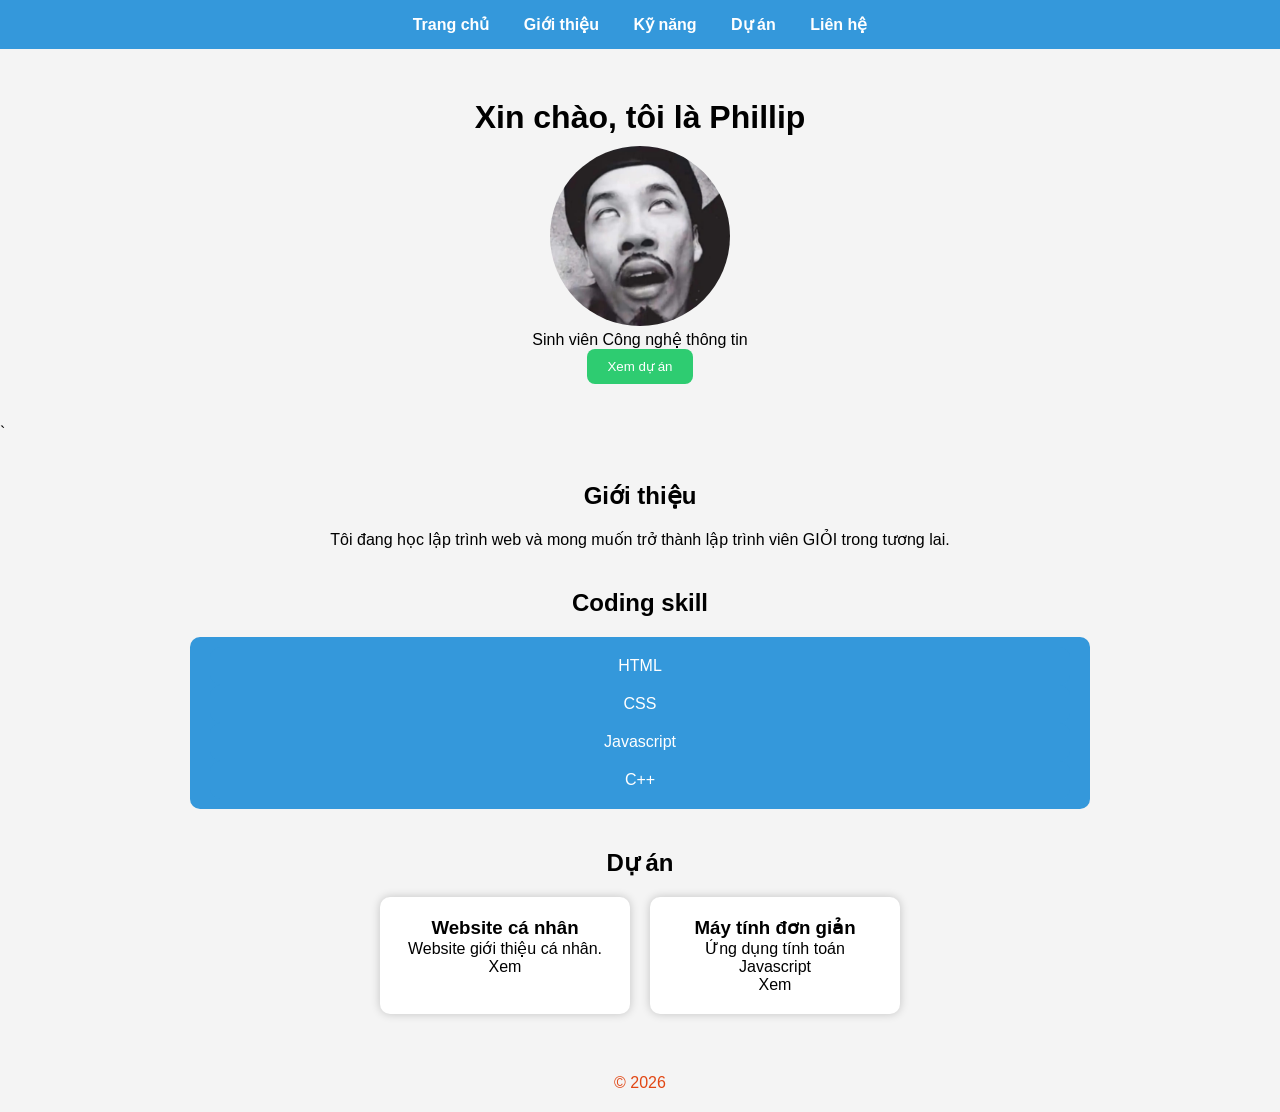
<file: index.html>
<!DOCTYPE html>
<html lang="vi">
<head>
    <meta charset="UTF-8">
    <meta name="viewport" content="width=device-width, initial-scale=1.0">
    <title>Portfolio của Phillip</title>
    <link rel="stylesheet" href="style.css">
</head>
<body>

    <!---Menu-->
    <nav>
        <a href="#">Trang chủ</a>
        <a href="#">Giới thiệu</a>
        <a href="#">Kỹ năng</a>
        <a href="#">Dự án</a>
        <a href="#">Liên hệ</a>
    </nav>

    <!--Banner-->
    <header>
        <h1>Xin chào, tôi là Phillip</h1>
        <img src="image.jpg" alt="Ảnh đại diện">
        <p>Sinh viên Công nghệ thông tin</p>
        <button>Xem dự án</button>
    </header>

    <!--Giới thiệu-->`
    <section>
        <h2>Giới thiệu</h2>

        <p>
            Tôi đang học lập trình web và mong muốn trở thành
            lập trình viên GIỎI trong tương lai.
        </p>
    </section>

    <!--Kỹ năng-->
    <section>
        <h2>Coding skill</h2>
            <div class="skill">
                <div class="skill">HTML</div>
                <div class="skill">CSS</div>
                <div class="skill">Javascript</div>
                <div class="skill">C++</div>
            </div>
    </section>

    <!--Dự án-->
    <section>
        <h2>Dự án</h2>
        <div class="project">

            <div class="card">
                <h3>Website cá nhân</h3>
                <p>Website giới thiệu cá nhân.</p>
                <bottum>Xem</bottum>
            </div>
            <div class="card"> 
                <h3>Máy tính đơn giản</h3>
                <p>Ứng dụng tính toán Javascript</p>
                <buttom>Xem</buttom>
            </div>
        </div>
    </section>

   <!--Footer-->
   <footer>
     © 2026 
   </footer>
 
</body>
</html>
</file>
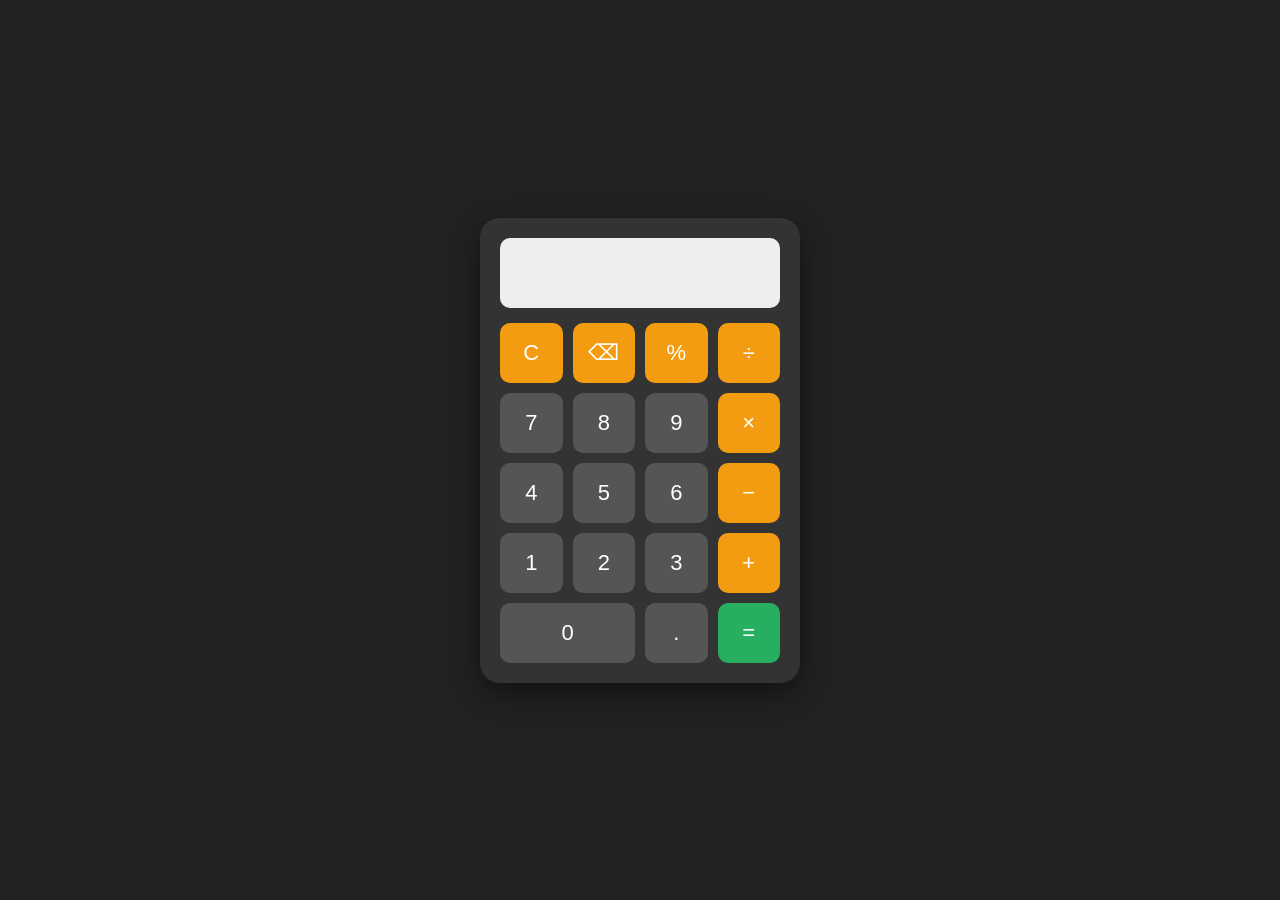
<file: calculator/index.html>
<!DOCTYPE html>
<html lang="vi">

<head>
    <meta charset="UTF-8">
    <meta name="viewport" content="width=device-width, initial-scale=1.0">

    <title>Máy tính cầm tay</title>

    <link rel="stylesheet" href="style.css">
</head>

<body>

    <div class="calculator">

        <!-- Màn hình -->
        <input type="text" id="display" readonly>


        <!-- Các nút -->
        <div class="buttons">

            <!-- Hàng 1 -->
            <button onclick="clearDisplay()" class="operator">
                C
            </button>

            <button onclick="deleteLast()" class="operator">
                ⌫
            </button>

            <button onclick="append('%')" class="operator">
                %
            </button>

            <button onclick="append('/')" class="operator">
                ÷
            </button>


            <!-- Hàng 2 -->
            <button onclick="append('7')">
                7
            </button>

            <button onclick="append('8')">
                8
            </button>

            <button onclick="append('9')">
                9
            </button>

            <button onclick="append('*')" class="operator">
                ×
            </button>


            <!-- Hàng 3 -->
            <button onclick="append('4')">
                4
            </button>

            <button onclick="append('5')">
                5
            </button>

            <button onclick="append('6')">
                6
            </button>

            <button onclick="append('-')" class="operator">
                −
            </button>


            <!-- Hàng 4 -->
            <button onclick="append('1')">
                1
            </button>

            <button onclick="append('2')">
                2
            </button>

            <button onclick="append('3')">
                3
            </button>

            <button onclick="append('+')" class="operator">
                +
            </button>


            <!-- Hàng 5 -->
            <button onclick="append('0')" class="zero">
                0
            </button>

            <button onclick="append('.')">
                .
            </button>

            <button onclick="calculate()" class="equal">
                =
            </button>

        </div>

    </div>


    <script src="script.js"></script>

</body>

</html>
</file>
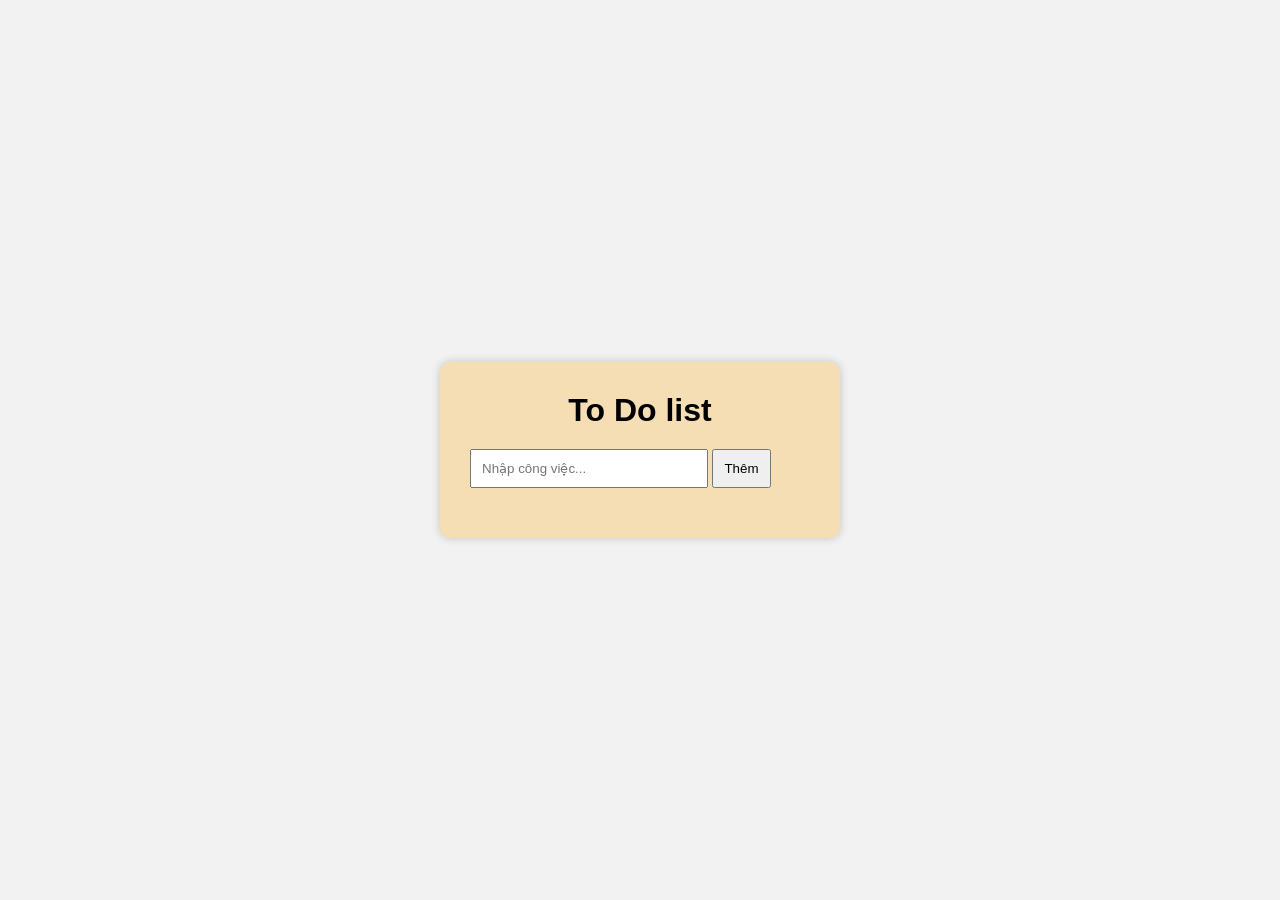
<file: Todolist/index.html>
<!DOCTYPE html>
<html lang="en">
<head>
    <meta charset="UTF-8">
    <meta name="viewport" content="width=device-width, initial-scale=1.0">
    <title>To Do list</title>

    <link rel="stylesheet" href="style.css">
</head>
<body>
    
    <div class="container">

        <h1>To Do list</h1>

        <!--Ô nhập-->
        <input
            type="text"
            id="taskInput"
            placeholder="Nhập công việc..."
            >

        <!--Nút Thêm-->
        <button onclick="addTask()">
            Thêm
        </button>

        <!--Danh sách-->
        <ul id="taskList">

        </ul>

    </div>
    <script src="script.js"></script>
</body>
</html>
</file>
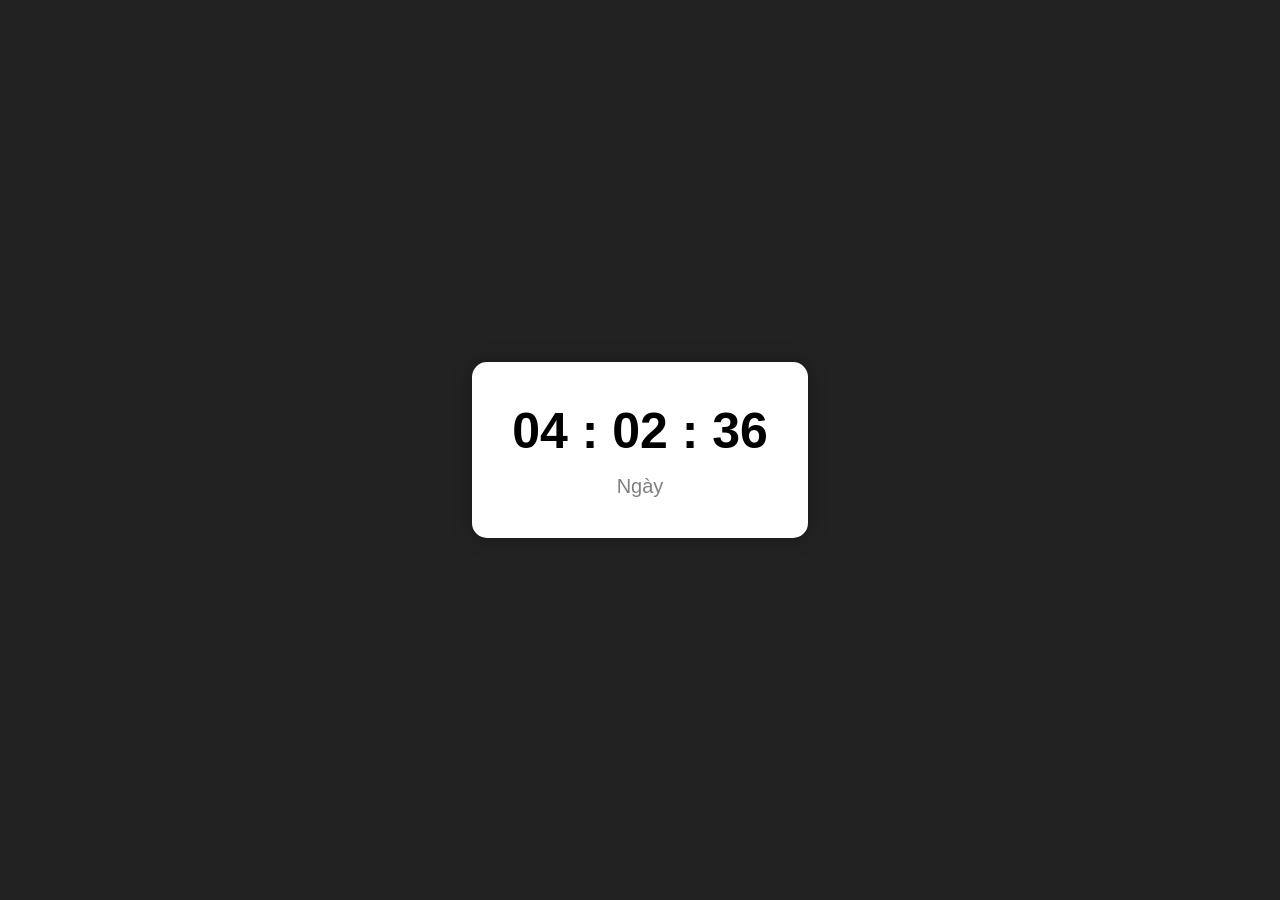
<file: Đồng hồ/index.html>
<!DOCTYPE html>
<html lang="vi">
<head>
    <meta charset="UTF-8">
    <meta name="viewport" content="width=device-width, initial-scale=1.0">

    <title>Đồng hồ điện tử</title>

    <link rel="stylesheet" href="style.css">
</head>

<body>

    <div class="clock">

        <h1 id="time">00 : 00 : 00</h1>

        <p id="date">Ngày</p>

    </div>

    <script src="script.js"></script>

</body>
</html>
</file>
<file: style.css>
*{
    margin:0;
    padding:0;
    box-sizing:border-box;
}

body{
    font-family:Arial, sans-serif;
    background:#f4f4f4;
}

/* Menu */

nav{
    background: #3498db;
    padding: 15px;
    text-align:center;
}

nav a{
    color:white;
    text-decoration:none;
    margin:15px;
    font-weight:bold;
}

nav a:hover{
    color:yellow;
}

/* Header */

header{
    text-align:center;
    padding:40px;
}

header img{
    width:180px;
    height:180px;
    border-radius:50%;
    object-fit:cover;
}

header h1{
    margin:10px 0;
}

header button{
    padding:10px 20px;
    border:none;
    background:#2ecc71;
    color:white;
    border-radius:8px;
    cursor:pointer;
}

/* Section */

section{
    max-width:900px;
    margin:40px auto;
    text-align:center;
}

section h2{
    margin-bottom:20px;
}

/* Skill */

.skills{
    display:flex;
    justify-content:center;
    gap:15px;
}

.skill{
    background:#3498db;
    color:white;
    padding:10px 20px;
    border-radius:10px;
    transition:0.3s;
}

.skill:hower{
    transform:scale(1.1);
}

/* Project */
.project{
    display:flex;
    justify-content:center;
    gap:20px;
}

.card{
    background:white;
    width:250px;
    padding:20px;
    border-radius:10px;
    box-shadow:0 0 10px rgba(0,0,0,0.2);
}

.card button{
    margin-top:10px;
    padding:8px 15px;
}

/* Footer */

footer{
    background-attachment:#3498db;
    color:rgb(225, 70, 19);
    text-align:center;
    padding:20px;
}
</file>
<file: calculator/style.css>
* {
    margin: 0;
    padding: 0;
    box-sizing: border-box;
}


body {
    font-family: Arial, sans-serif;

    background: #222;

    min-height: 100vh;

    display: flex;
    justify-content: center;
    align-items: center;
}


.calculator {
    width: 320px;

    background: #333;

    padding: 20px;

    border-radius: 20px;

    box-shadow: 0 10px 30px rgba(0, 0, 0, 0.5);
}


/* Màn hình */

#display {
    width: 100%;

    height: 70px;

    margin-bottom: 15px;

    padding: 10px;

    border: none;

    border-radius: 10px;

    background: #eee;

    text-align: right;

    font-size: 32px;
}


/* Khu vực nút */

.buttons {
    display: grid;

    grid-template-columns: repeat(4, 1fr);

    gap: 10px;
}


/* Nút */

button {
    height: 60px;

    border: none;

    border-radius: 10px;

    font-size: 22px;

    cursor: pointer;

    background: #555;

    color: white;

    transition: 0.15s;
}


/* Khi rê chuột */

button:hover {
    opacity: 0.8;
}


/* Khi bấm */

button:active {
    transform: scale(0.95);
}


/* Nút phép tính */

.operator {
    background: #f39c12;
}


/* Nút bằng */

.equal {
    background: #27ae60;
}


/* Nút số 0 */

.zero {
    grid-column: span 2;
}
</file>
<file: Todolist/style.css>
*{
    margin:0;
    padding:0;
    box-sizing:border-box;
}

body{
    font-family:Arial, sans-serif;
    background:#f2f2f2;
    display:flex;
    justify-content:center;
    align-items:center;
    height:100vh;

}

.container{
    background:wheat;
    padding:30px;
    border-radius:10px;
    box-shadow:0 0 10px rgba(0,0,0,.2);
    width:400px;

}

h1{
    text-align:center;
    margin-bottom:20px;

}

input{
    width:70%;
    padding:10px;

}

button{
    padding:10px;
    cursor:pointer;

}

ul{
    margin-top:20px;

}

li{
    display:flex;
    justify-content:space-between;
    align-items:center;
    padding:10px;
    border-bottom:1px solid #ddd;

}

.completed{
    text-decoration:line-through;
    color:gray;

}

.delete{
    background:red;
    color:white;
    border:none;
    padding:5px 10px;
    cursor:pointer;
    
}
</file>
<file: Đồng hồ/style.css>
* {
    margin: 0;
    padding: 0;
    box-sizing: border-box;
}

body {
    font-family: Arial, sans-serif;

    background: #222;

    display: flex;
    justify-content: center;
    align-items: center;

    height: 100vh;
}

.clock {
    background: white;

    padding: 40px;

    border-radius: 15px;

    text-align: center;

    box-shadow: 0 0 20px rgba(0, 0, 0, 0.3);
}

#time {
    font-size: 50px;

    margin-bottom: 15px;
}

#date {
    font-size: 20px;

    color: gray;
}
</file>
